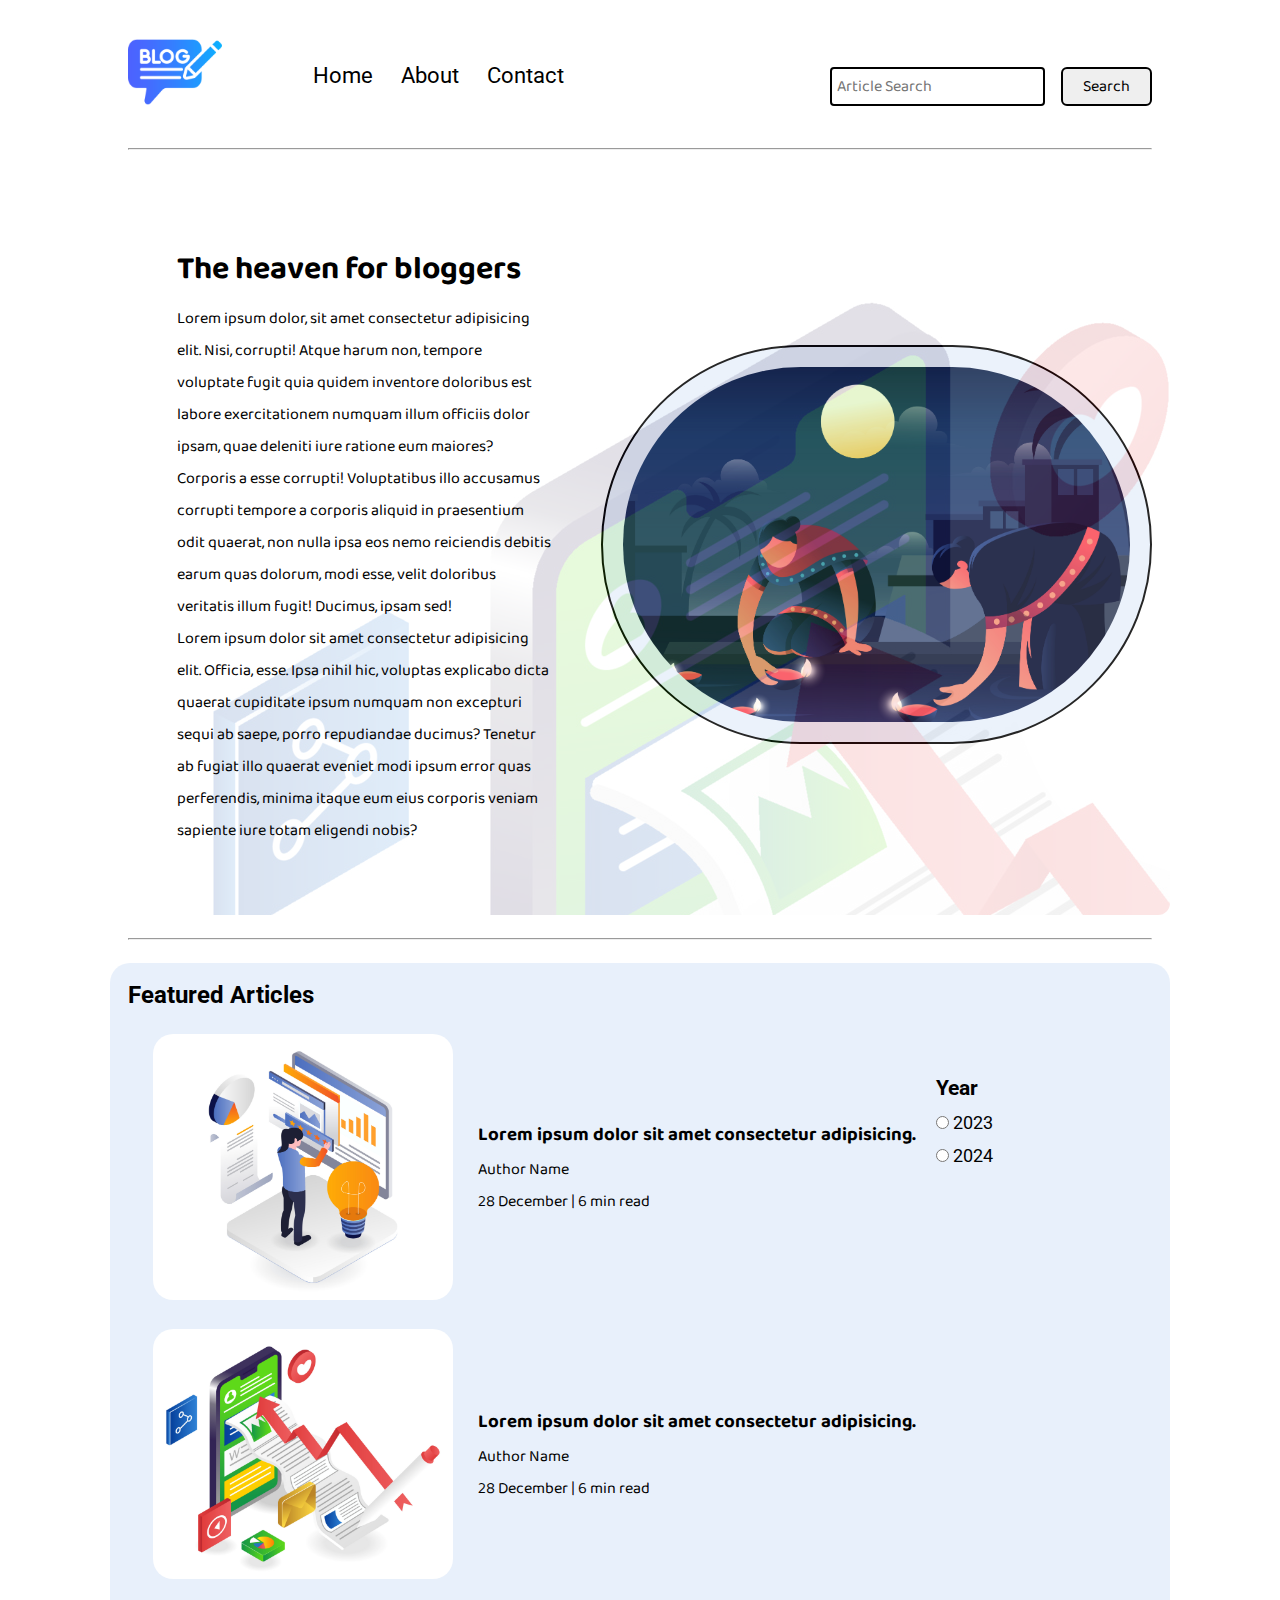
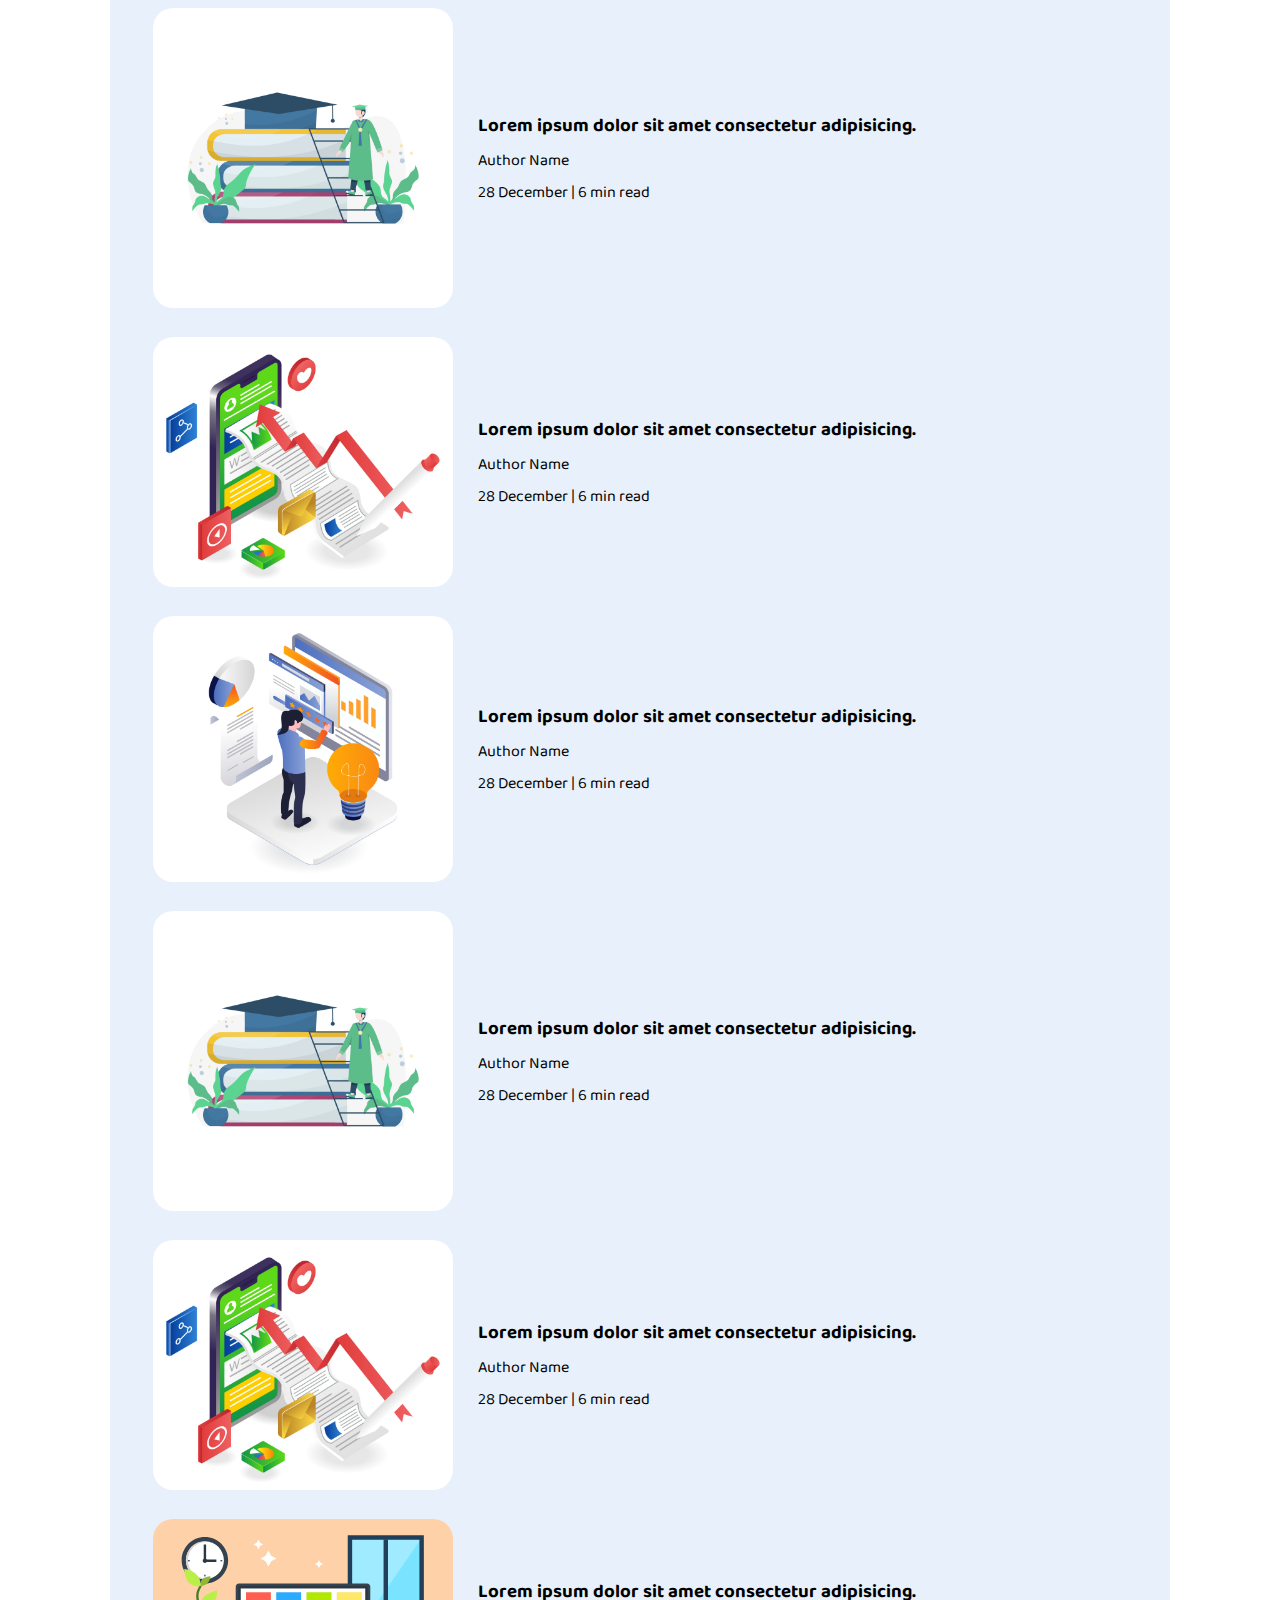
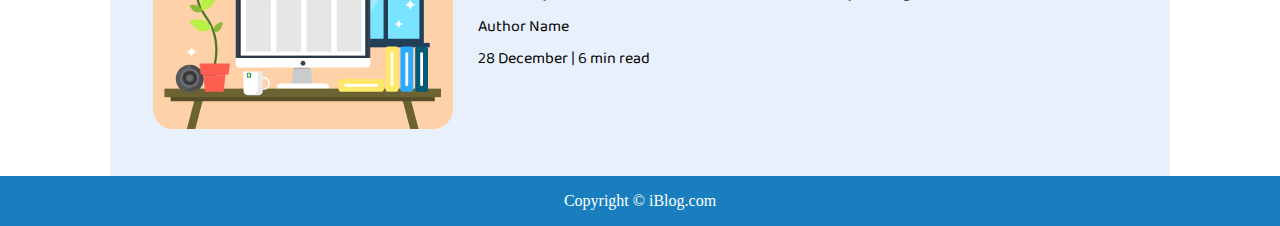
<file: ResponsiveBlog/index.html>
<!DOCTYPE html>
<html lang="en">

<head>
    <meta charset="UTF-8">
    <meta name="viewport" content="width=device-width, initial-scale=1.0">
    <link rel="stylesheet" href="css/utils.css">
    <link rel="stylesheet" href="css/style.css">
    <link rel="stylesheet" href="css/mobile.css">
    <title>iBlog - Heaven for bloggers</title>
</head>

<body>
    <nav class="navigation max-width-1 m-auto">
        <div class="nav-left">
            <a href="/">
                <span><img src="img/logo.png" width="94px" alt=""></span>
            </a>
            <ul>
                <li><a href="/">Home</a></li>
                <li><a href="#">About</a></li>
                <li><a href="/contact.html">Contact</a></li>
            </ul>
        </div>
        <div class="nav-right">
            <form action="/search.html" method="get">
                <input class="form-input" type="text" name="query" placeholder="Article Search">
                <button class="btn">Search</button>
            </form>

        </div>

    </nav>
    <div class="max-width-1 m-auto">
        <hr>
    </div>
    <div class="m-auto content max-width-1 my-2">
        <div class="content-left">
            <h1>The heaven for bloggers</h1>
            <p>Lorem ipsum dolor, sit amet consectetur adipisicing elit. Nisi, corrupti! Atque harum non, tempore
                voluptate fugit quia quidem inventore
                doloribus est labore exercitationem numquam illum officiis dolor ipsam, quae deleniti iure ratione eum
                maiores? Corporis a esse corrupti!
                Voluptatibus illo accusamus corrupti tempore a corporis aliquid in praesentium odit quaerat, non nulla
                ipsa eos nemo reiciendis debitis earum
                quas dolorum, modi esse, velit doloribus veritatis illum fugit! Ducimus, ipsam sed!</p>
            <p>Lorem ipsum dolor sit amet consectetur adipisicing elit. Officia, esse. Ipsa nihil hic, voluptas
                explicabo dicta quaerat
                cupiditate ipsum numquam non excepturi sequi ab saepe, porro repudiandae ducimus? Tenetur ab fugiat illo
                quaerat eveniet modi ipsum
                error quas perferendis, minima itaque eum eius corporis veniam sapiente iure totam eligendi nobis?</p>
        </div>
        <div class="content-right">
            <img src="img/3.png" alt="">
        </div>
    </div>

    <div class="max-width-1 m-auto">
        <hr>
    </div>
    <div class="home-articles max-width-1 m-auto font2">
        <h2>Featured Articles</h2>
        <div class="year-box adjust-year">
            <div>
                <h3>Year </h3>
            </div>
            <div>
                <input type="radio" name="year" id=""> 2023
            </div>
            <div>
                <input type="radio" name="year" id=""> 2024
            </div>
        </div>
        <div class="home-article">
            <div class="home-article-img">
                <img src="img/33.jpg" alt="article">
            </div>
            <div class="home-article-content font1">
                <a href="/blogpost.html">
                    <h3>Lorem ipsum dolor sit amet consectetur adipisicing.</h3>
                </a>

                <div>Author Name</div>
                <span>28 December | 6 min read</span>
            </div>
        </div>
        <div class="home-article">
            <div class="home-article-img">
                <img src="img/111.jpg" alt="article">
            </div>
            <div class="home-article-content font1">
                <a href="/blogpost.html">
                    <h3>Lorem ipsum dolor sit amet consectetur adipisicing.</h3>
                </a>

                <div>Author Name</div>
                <span>28 December | 6 min read</span>
            </div>
        </div>
        <div class="home-article">
            <div class="home-article-img">
                <img src="img/22.jpg" alt="article">
            </div>
            <div class="home-article-content font1">
                <a href="/blogpost.html">
                    <h3>Lorem ipsum dolor sit amet consectetur adipisicing.</h3>
                </a>

                <div>Author Name</div>
                <span>28 December | 6 min read</span>
            </div>
        </div>
        <div class="home-article">
            <div class="home-article-img">
                <img src="img/111.jpg" alt="article">
            </div>
            <div class="home-article-content font1">
                <a href="/blogpost.html">
                    <h3>Lorem ipsum dolor sit amet consectetur adipisicing.</h3>
                </a>

                <div>Author Name</div>
                <span>28 December | 6 min read</span>
            </div>
        </div>
        <div class="home-article">
            <div class="home-article-img">
                <img src="img/33.jpg" alt="article">
            </div>
            <div class="home-article-content font1">
                <a href="/blogpost.html">
                    <h3>Lorem ipsum dolor sit amet consectetur adipisicing.</h3>
                </a>

                <div>Author Name</div>
                <span>28 December | 6 min read</span>
            </div>
        </div>
        <div class="home-article">
            <div class="home-article-img">
                <img src="img/22.jpg" alt="article">
            </div>
            <div class="home-article-content font1">
                <a href="/blogpost.html">
                    <h3>Lorem ipsum dolor sit amet consectetur adipisicing.</h3>
                </a>

                <div>Author Name</div>
                <span>28 December | 6 min read</span>
            </div>
        </div>
        <div class="home-article">
            <div class="home-article-img">
                <img src="img/111.jpg" alt="article">
            </div>
            <div class="home-article-content font1">
                <a href="/blogpost.html">
                    <h3>Lorem ipsum dolor sit amet consectetur adipisicing.</h3>
                </a>

                <div>Author Name</div>
                <span>28 December | 6 min read</span>
            </div>
        </div>
        <div class="home-article">
            <div class="home-article-img">
                <img src="img/11.svg" alt="article">
            </div>
            <div class="home-article-content font1">
                <a href="/blogpost.html">
                    <h3>Lorem ipsum dolor sit amet consectetur adipisicing.</h3>
                </a>

                <div>Author Name</div>
                <span>28 December | 6 min read</span>
            </div>
        </div>

    </div>

    <div class="footer">
        <p>Copyright &copy; iBlog.com </p>
    </div>
</body>

</html>
</file>
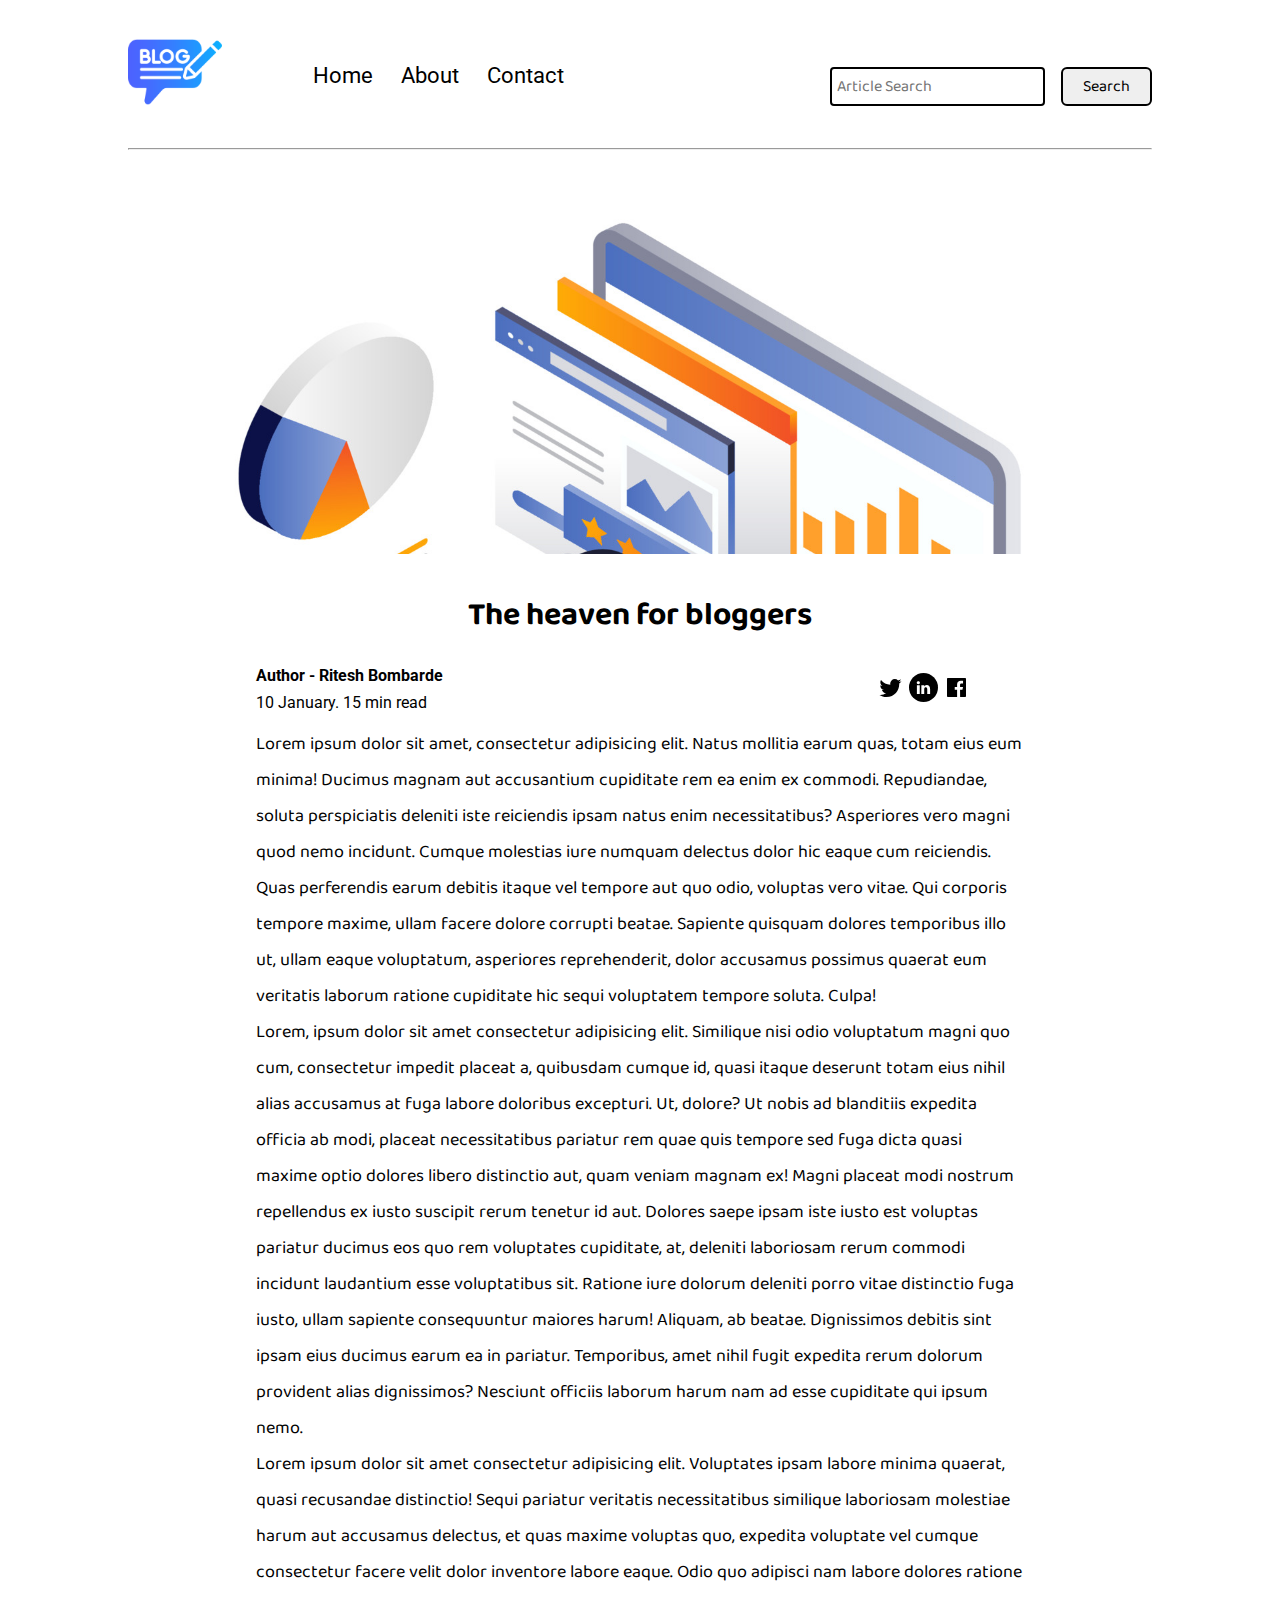
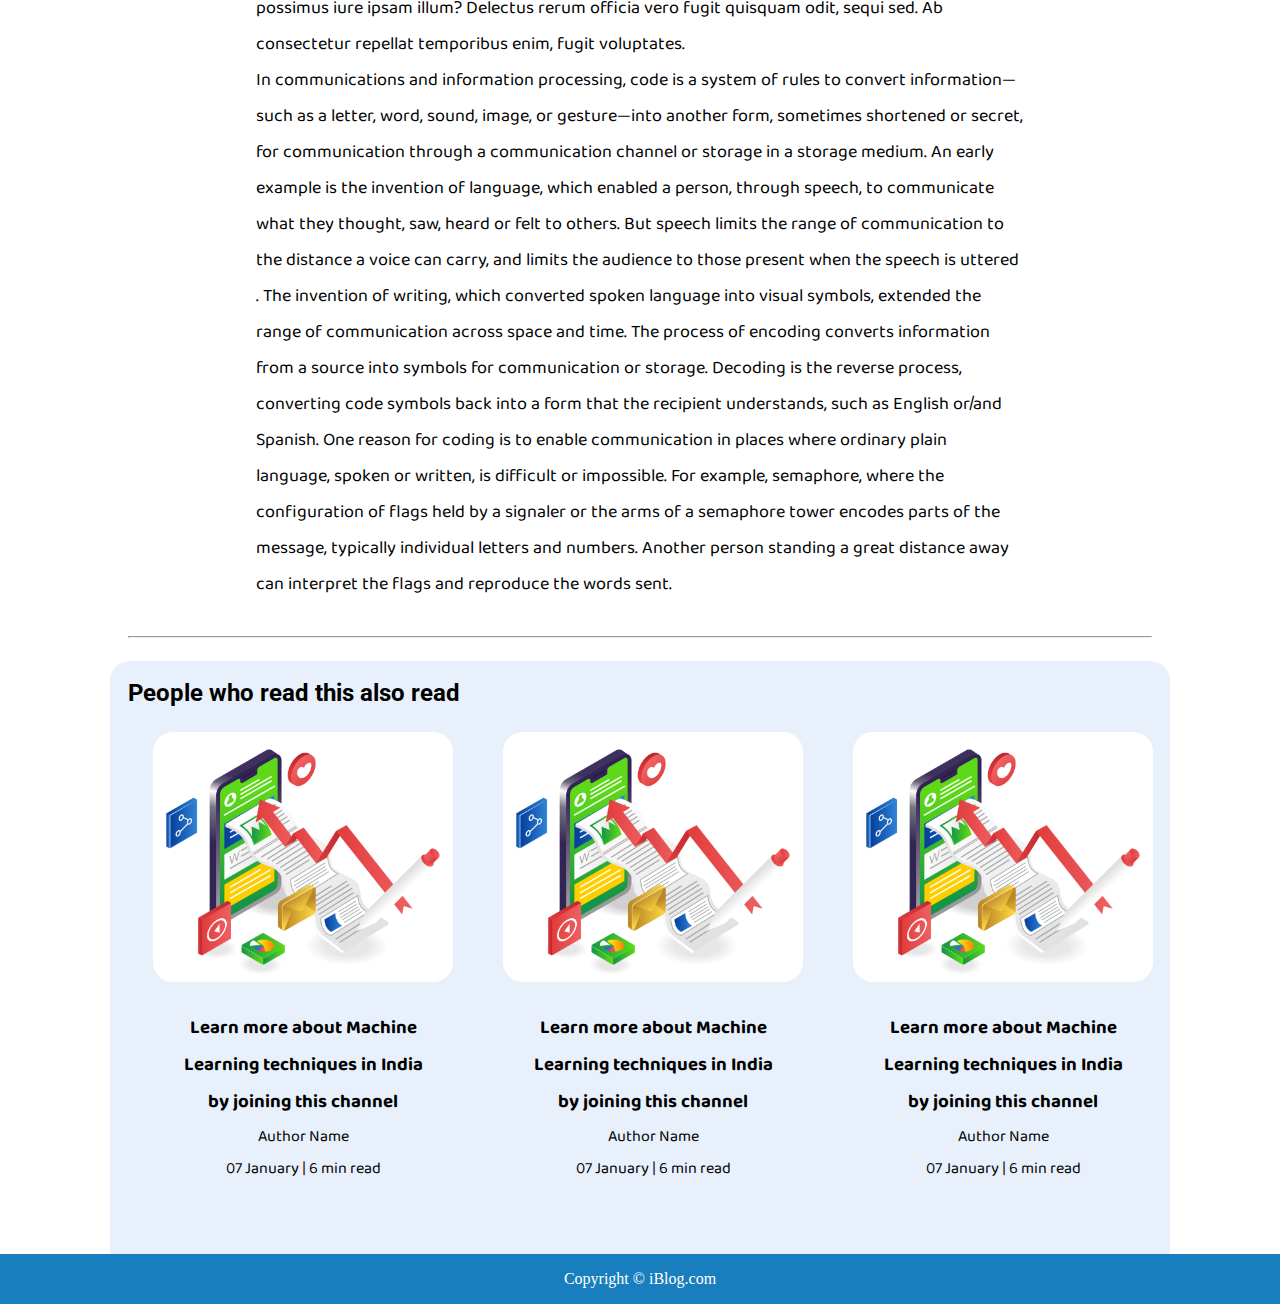
<file: ResponsiveBlog/blogpost.html>
<!DOCTYPE html>
<html lang="en">

<head>
    <meta charset="UTF-8">
    <meta name="viewport" content="width=device-width, initial-scale=1.0">
    <link rel="stylesheet" href="css/utils.css">
    <link rel="stylesheet" href="css/style.css">
    <link rel="stylesheet" href="css/blogpost.css">
    <link rel="stylesheet" href="css/mobile.css">
    <title>iBlog - Heaven for bloggers</title>
</head>

<body>
    <nav class="navigation max-width-1 m-auto">
        <div class="nav-left">
            <a href="/">
                <span><img src="img/logo.png" width="94px" alt=""></span>
            </a>
            <ul>
                <li><a href="/">Home</a></li>
                <li><a href="#">About</a></li>
                <li><a href="/contact.html">Contact</a></li>
            </ul>
        </div>
        <div class="nav-right">
            <form action="/search.html" method="get">
                <input class="form-input" type="text" name="query" placeholder="Article Search">
                <button class="btn">Search</button>
            </form>

        </div>

    </nav>
    <div class="max-width-1 m-auto">
        <hr>
    </div>
    <div class="post-img">
        <img src="img/33.jpg" alt="">
    </div>
    <div class="m-auto blog-post-content max-width-2 m-auto my-2">
        <h1 class="font1">The heaven for bloggers</h1>
        <div class="blogpost-meta">
            <div class="author-info">
                <div>
                    <b>
                        Author - Ritesh Bombarde
                    </b>
                </div>
                <div>10 January. 15 min read</div>
            </div>
            <div class="social">
                <svg width="29" height="29" class="hk">
                    <path
                        d="M22.05 7.54a4.47 4.47 0 0 0-3.3-1.46 4.53 4.53 0 0 0-4.53 4.53c0 .35.04.7.08 1.05A12.9 12.9 0 0 1 5 6.89a5.1 5.1 0 0 0-.65 2.26c.03 1.6.83 2.99 2.02 3.79a4.3 4.3 0 0 1-2.02-.57v.08a4.55 4.55 0 0 0 3.63 4.44c-.4.08-.8.13-1.21.16l-.81-.08a4.54 4.54 0 0 0 4.2 3.15 9.56 9.56 0 0 1-5.66 1.94l-1.05-.08c2 1.27 4.38 2.02 6.94 2.02 8.3 0 12.86-6.9 12.84-12.85.02-.24 0-.43 0-.65a8.68 8.68 0 0 0 2.26-2.34c-.82.38-1.7.62-2.6.72a4.37 4.37 0 0 0 1.95-2.51c-.84.53-1.81.9-2.83 1.13z">
                    </path>
                </svg>

                <svg style="background: black;
                border-radius: 21px;" width="29" height="29" viewBox="0 0 29 29" fill="none" class="hk">
                    <path
                        d="M5 6.36C5 5.61 5.63 5 6.4 5h16.2c.77 0 1.4.61 1.4 1.36v16.28c0 .75-.63 1.36-1.4 1.36H6.4c-.77 0-1.4-.6-1.4-1.36V6.36z">
                    </path>
                    <path fill-rule="evenodd" clip-rule="evenodd"
                        d="M10.76 20.9v-8.57H7.89v8.58h2.87zm-1.44-9.75c1 0 1.63-.65 1.63-1.48-.02-.84-.62-1.48-1.6-1.48-.99 0-1.63.64-1.63 1.48 0 .83.62 1.48 1.59 1.48h.01zM12.35 20.9h2.87v-4.79c0-.25.02-.5.1-.7.2-.5.67-1.04 1.46-1.04 1.04 0 1.46.8 1.46 1.95v4.59h2.87v-4.92c0-2.64-1.42-3.87-3.3-3.87-1.55 0-2.23.86-2.61 1.45h.02v-1.24h-2.87c.04.8 0 8.58 0 8.58z"
                        fill="#fff"></path>
                </svg>

                <svg width="29" height="29" class="hk">
                    <path
                        d="M23.2 5H5.8a.8.8 0 0 0-.8.8V23.2c0 .44.35.8.8.8h9.3v-7.13h-2.38V13.9h2.38v-2.38c0-2.45 1.55-3.66 3.74-3.66 1.05 0 1.95.08 2.2.11v2.57h-1.5c-1.2 0-1.48.57-1.48 1.4v1.96h2.97l-.6 2.97h-2.37l.05 7.12h5.1a.8.8 0 0 0 .79-.8V5.8a.8.8 0 0 0-.8-.79">
                    </path>
                </svg>

            </div>
        </div>
        <p class="font1">Lorem ipsum dolor sit amet, consectetur adipisicing elit. Natus mollitia earum quas, totam eius
            eum minima! Ducimus magnam aut accusantium
            cupiditate rem ea enim ex commodi. Repudiandae, soluta perspiciatis deleniti iste reiciendis ipsam natus
            enim necessitatibus? Asperiores vero magni quod nemo incidunt. Cumque molestias iure numquam delectus dolor
            hic eaque cum reiciendis. Quas perferendis earum debitis itaque vel tempore aut quo odio, voluptas vero
            vitae. Qui corporis tempore maxime, ullam facere dolore corrupti beatae. Sapiente quisquam dolores
            temporibus illo ut, ullam eaque voluptatum, asperiores reprehenderit, dolor accusamus possimus quaerat eum
            veritatis laborum ratione cupiditate hic sequi voluptatem tempore soluta. Culpa!</p>
        <p class="font1">Lorem, ipsum dolor sit amet consectetur adipisicing elit. Similique nisi odio voluptatum magni
            quo cum, consectetur impedit placeat a, quibusdam cumque id, quasi itaque deserunt totam eius nihil alias
            accusamus at fuga labore doloribus excepturi. Ut, dolore? Ut nobis ad blanditiis expedita officia ab modi,
            placeat necessitatibus pariatur rem quae quis tempore sed fuga dicta quasi maxime optio dolores libero
            distinctio aut, quam veniam magnam ex! Magni placeat modi nostrum repellendus ex iusto suscipit rerum
            tenetur id aut. Dolores saepe ipsam iste iusto est voluptas pariatur ducimus eos quo rem voluptates
            cupiditate, at,
            deleniti laboriosam rerum commodi incidunt laudantium esse voluptatibus sit. Ratione iure dolorum deleniti
            porro vitae distinctio fuga iusto, ullam sapiente consequuntur maiores harum! Aliquam, ab beatae.
            Dignissimos debitis sint ipsam eius ducimus earum ea in pariatur. Temporibus, amet nihil fugit expedita
            rerum dolorum provident alias dignissimos? Nesciunt officiis laborum harum nam ad esse cupiditate qui ipsum
            nemo.</p>
        <p class="font1">Lorem ipsum dolor sit amet consectetur adipisicing elit. Voluptates ipsam labore minima
            quaerat, quasi recusandae distinctio! Sequi pariatur veritatis necessitatibus similique laboriosam molestiae
            harum aut accusamus delectus, et quas maxime voluptas quo, expedita voluptate vel cumque consectetur facere
            velit dolor inventore labore eaque. Odio quo adipisci nam labore dolores ratione possimus iure ipsam illum?
            Delectus rerum officia vero fugit quisquam odit, sequi sed. Ab consectetur repellat temporibus enim, fugit
            voluptates.</p>
        <p class="font1">In communications and information processing, code is a system of rules to convert
            information—such as a letter, word, sound, image, or gesture—into another form, sometimes shortened or
            secret, for communication through a communication channel or storage in a storage medium. An early example
            is the invention of language, which enabled a person, through speech, to communicate what they thought, saw,
            heard or felt to others. But speech limits the range of communication to the distance a voice can carry, and
            limits the audience to those present when the speech is uttered . The invention of writing, which converted
            spoken language into visual symbols, extended the range of communication across space and time.

            The process of encoding converts information from a source into symbols for communication or storage.
            Decoding is the reverse process, converting code symbols back into a form that the recipient understands,
            such as English or/and Spanish.

            One reason for coding is to enable communication in places where ordinary plain language, spoken or written,
            is difficult or impossible. For example, semaphore, where the configuration of flags held by a signaler or
            the arms of a semaphore tower encodes parts of the message, typically individual letters and numbers.
            Another person standing a great distance away can interpret the flags and reproduce the words sent.</p>
    </div>

    <div class="max-width-1 m-auto">
        <hr>
    </div>
    <div class="home-articles max-width-1 m-auto font2">
        <h2>People who read this also read</h2>
        <div class="row">


            <div class="home-article more-post">
                <div class="home-article-img">
                    <img src="img/111.jpg" alt="article">
                </div>
                <div class="home-article-content font1 center">
                    <a href="/blogpost.html">
                        <h3>Learn more about Machine Learning techniques in India by joining this channel</h3>
                    </a>

                    <div>Author Name</div>
                    <span>07 January | 6 min read</span>
                </div>
            </div>
            <div class="home-article more-post">
                <div class="home-article-img">
                    <img src="img/111.jpg" alt="article">
                </div>
                <div class="home-article-content font1 center">
                    <a href="/blogpost.html">
                        <h3>Learn more about Machine Learning techniques in India by joining this channel</h3>
                    </a>

                    <div>Author Name</div>
                    <span>07 January | 6 min read</span>
                </div>
            </div>
            <div class="home-article more-post">
                <div class="home-article-img">
                    <img src="img/111.jpg" alt="article">
                </div>
                <div class="home-article-content font1 center">
                    <a href="/blogpost.html">
                        <h3>Learn more about Machine Learning techniques in India by joining this channel</h3>
                    </a>

                    <div>Author Name</div>
                    <span>07 January | 6 min read</span>
                </div>
            </div>

        </div>
    </div>

    <div class="footer">
        <p>Copyright &copy; iBlog.com </p>
    </div>
</body>

</html>
</file>
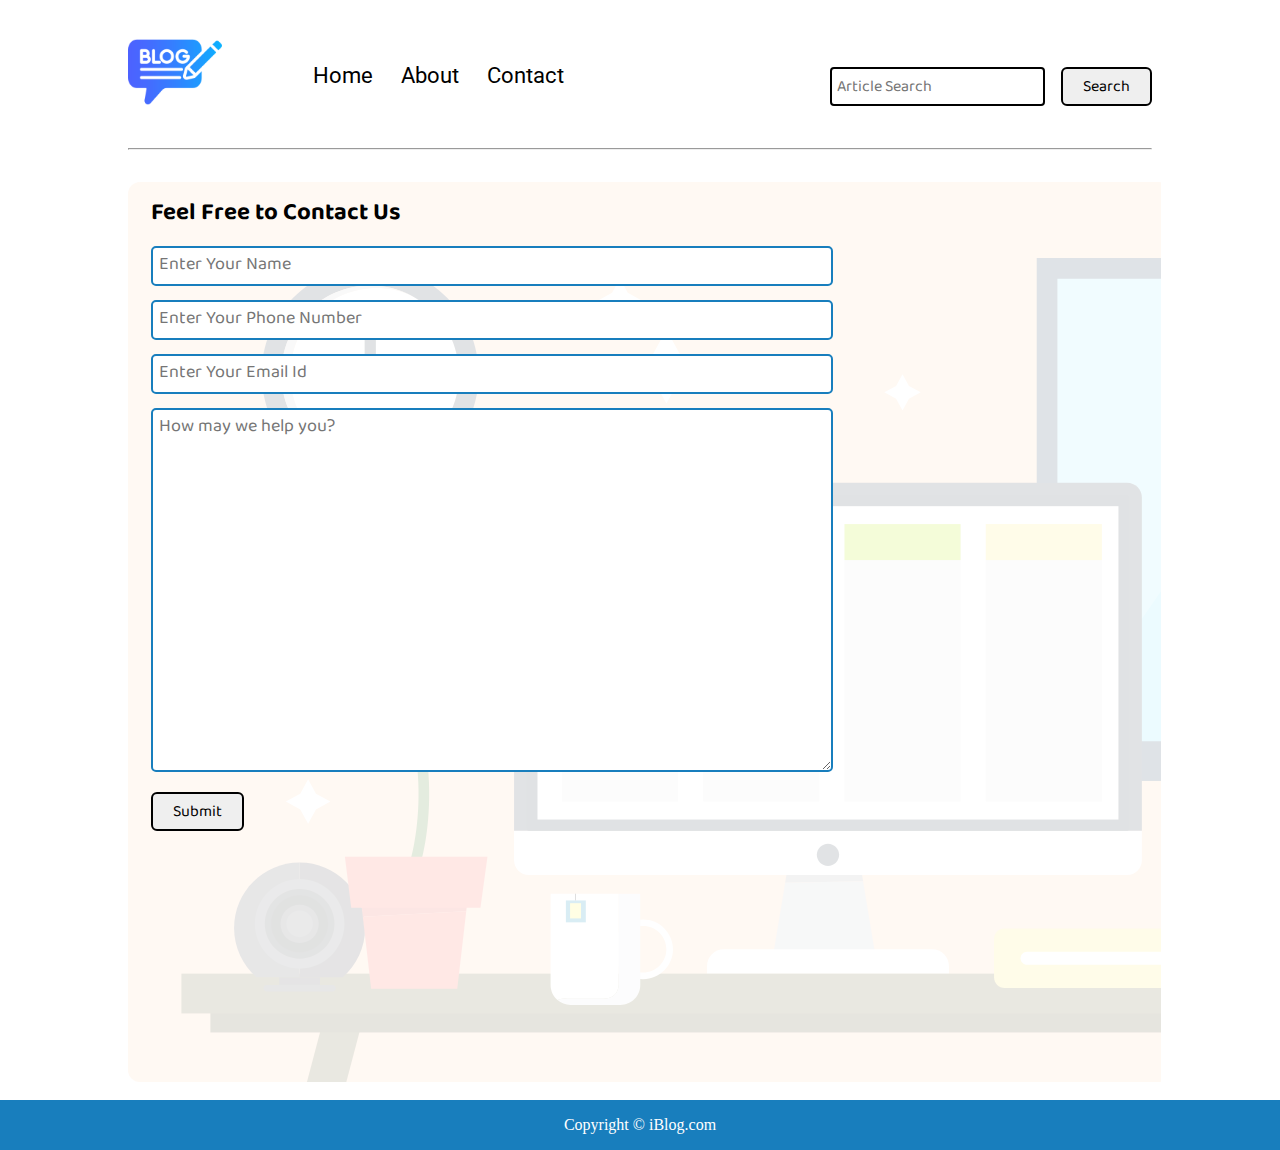
<file: ResponsiveBlog/contact.html>
<!DOCTYPE html>
<html lang="en">
<head>
    <meta charset="UTF-8">
    <meta name="viewport" content="width=device-width, initial-scale=1.0">
    <link rel="stylesheet" href="css/utils.css">
    <link rel="stylesheet" href="css/style.css">
    <link rel="stylesheet" href="css/contact.css">
    <link rel="stylesheet" href="css/mobile.css">
    <title>iBlog - Heaven for bloggers</title>
</head>
<body>
    <nav class="navigation max-width-1 m-auto">
        <div class="nav-left">
            <a href="/">
                <span><img src="img/logo.png" width="94px" alt=""></span>
            </a>
            <ul>
                <li><a href="/">Home</a></li>
                <li><a href="#">About</a></li>
                <li><a href="/contact.html">Contact</a></li>
            </ul>
        </div>
        <div class="nav-right">
            <form action="/search.html" method="get">
                <input class="form-input" type="text" name="query" placeholder="Article Search">
                <button class="btn">Search</button>
            </form>

        </div>

    </nav>
    <div class="max-width-1 m-auto">
        <hr>
    </div>
    <div class="contact-content font1 max-width-1 m-auto">
        <div class="max-width-1 m-auto mx-1">
            <h2>Feel Free to Contact Us</h2>
            <div class="contact-form">
                <div class="form-box">
                    <input type="text" placeholder="Enter Your Name">
                </div>
                <div class="form-box">
                    <input type="text" placeholder="Enter Your Phone Number">
                </div>
                <div class="form-box">
                    <input type="text" placeholder="Enter Your Email Id">
                </div>
                <div class="form-box">
                    <textarea name="" id="" cols="30" rows="10" placeholder="How may we help you?"></textarea>
                </div>
                <div class="form-box">
                    <button class="btn">Submit</button>
                </div>

            </div>
        </div>

    </div>
 

   

    <div class="footer">
        <p>Copyright &copy; iBlog.com </p>
    </div>
</body>
</html>
</file>
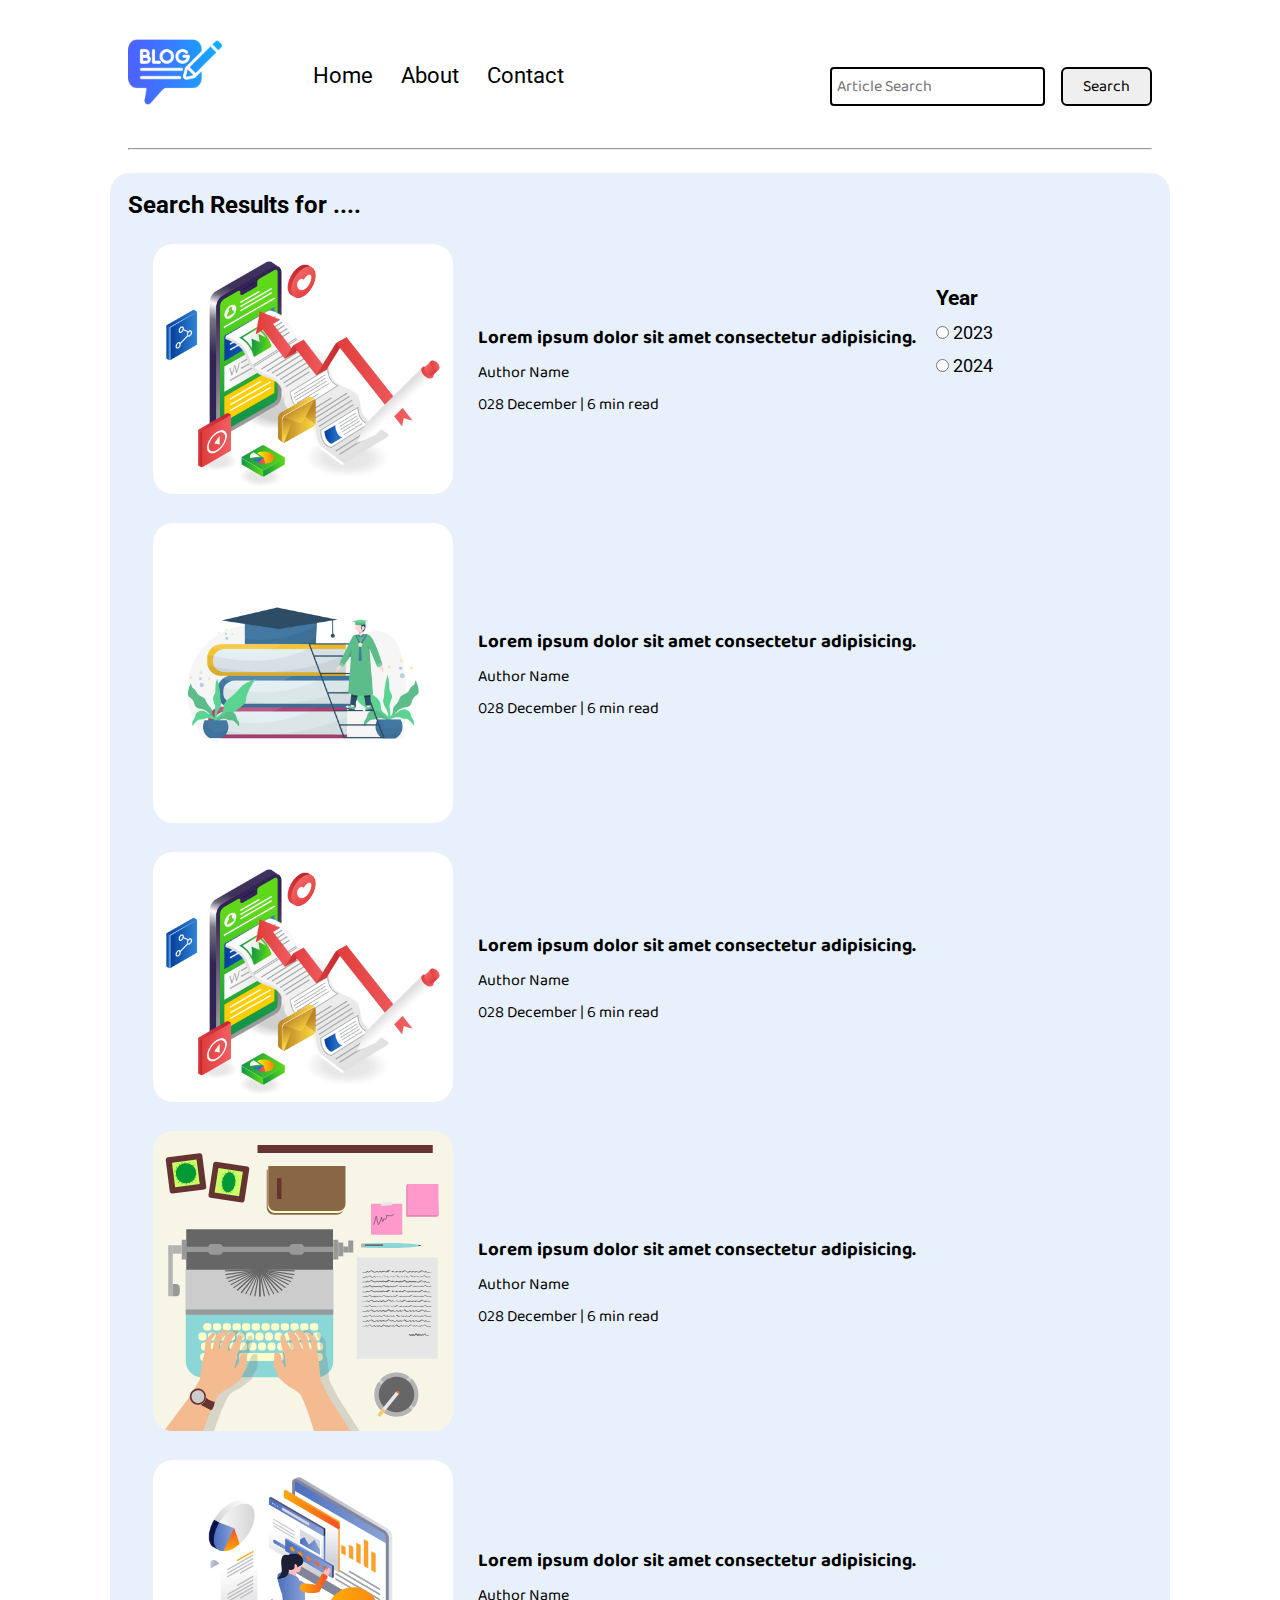
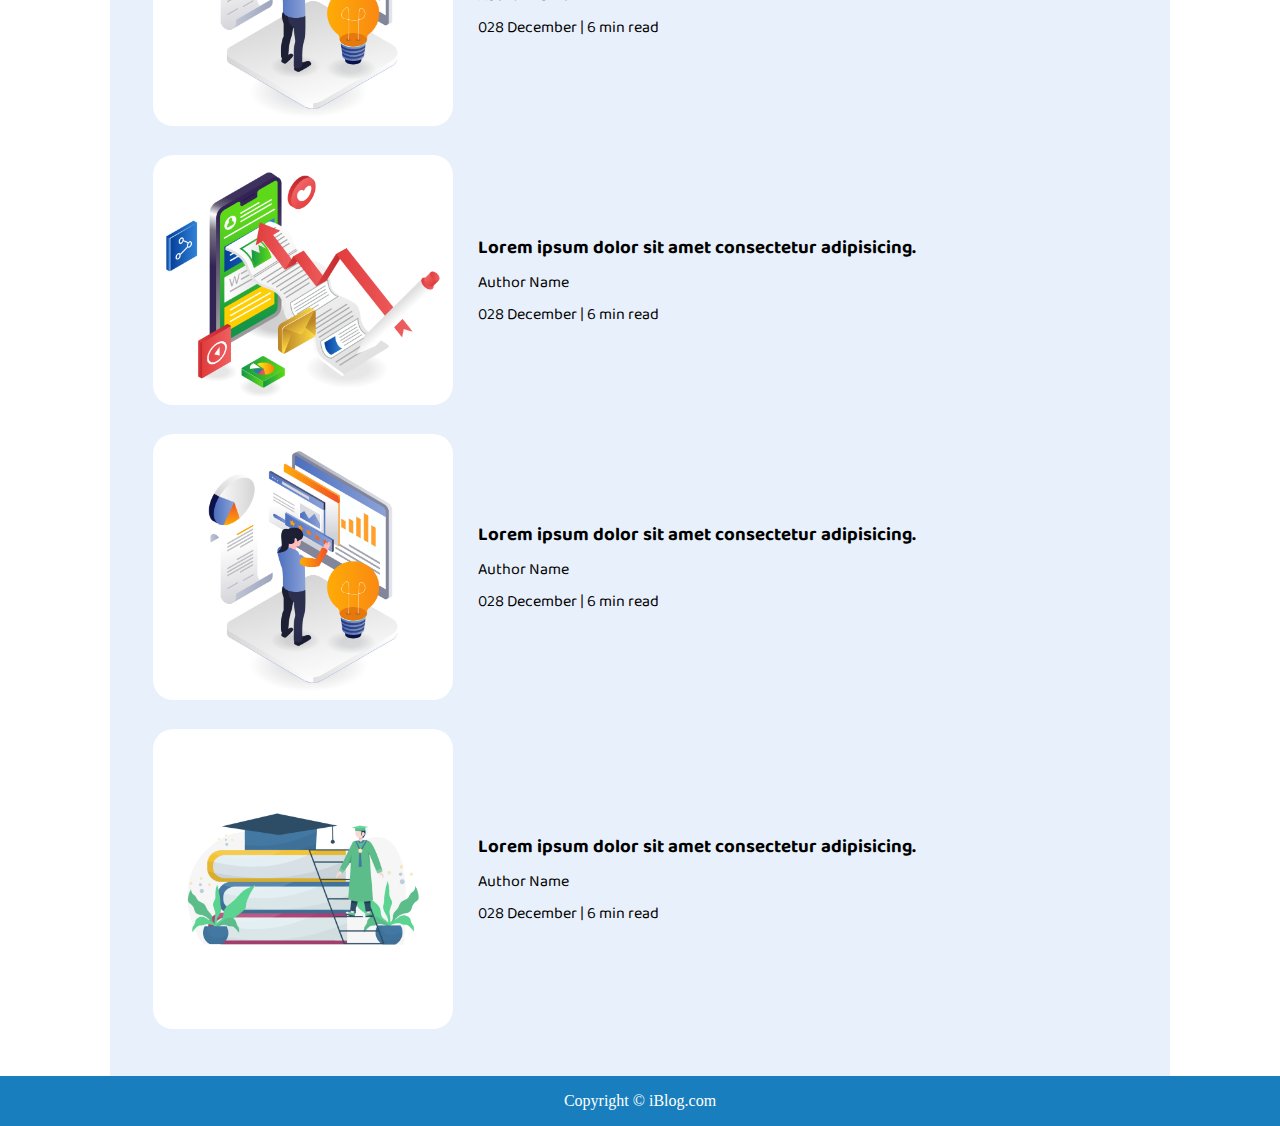
<file: ResponsiveBlog/search.html>
<!DOCTYPE html>
<html lang="en">

<head>
    <meta charset="UTF-8">
    <meta name="viewport" content="width=device-width, initial-scale=1.0">
    <link rel="stylesheet" href="css/utils.css">
    <link rel="stylesheet" href="css/style.css">
    <link rel="stylesheet" href="css/mobile.css">
    <title>iBlog - Heaven for bloggers</title>
</head>

<body>
    <nav class="navigation max-width-1 m-auto">
        <div class="nav-left">
            <a href="/">
                <span><img src="img/logo.png" width="94px" alt=""></span>
            </a>
            <ul>
                <li><a href="/">Home</a></li>
                <li><a href="#">About</a></li>
                <li><a href="/contact.html">Contact</a></li>
            </ul>
        </div>
        <div class="nav-right">
            <form action="/search.html" method="get">
                <input class="form-input" type="text" name="query" placeholder="Article Search">
                <button class="btn">Search</button>
            </form>

        </div>

    </nav>


    <div class="max-width-1 m-auto">
        <hr>
    </div>
    <div class="home-articles max-width-1 m-auto font2">

        <h2>Search Results for ....</h2>
        <div class="year-box adjust-year">
            <div>
                <h3>Year </h3>
            </div>
            <div>
                <input type="radio" name="year" id=""> 2023
            </div>
            <div>
                <input type="radio" name="year" id=""> 2024
            </div>
        </div>
        <div class="home-article">
            <div class="home-article-img">
                <img src="img/111.jpg" alt="article">
            </div>
            <div class="home-article-content font1">
                <a href="/blogpost.html">
                    <h3>Lorem ipsum dolor sit amet consectetur adipisicing.</h3>
                </a>
                <div><span>Author Name</span></div>
                <span>028 December | 6 min read</span>
            </div>
        </div>
        <div class="home-article">
            <div class="home-article-img">
                <img src="img/22.jpg" alt="article">
            </div>
            <div class="home-article-content font1">
                <a href="/blogpost.html">
                    <h3>Lorem ipsum dolor sit amet consectetur adipisicing.</h3>
                </a>
                <div><span>Author Name</span></div>
                <span>028 December | 6 min read</span>
            </div>
        </div>
        <div class="home-article">
            <div class="home-article-img">
                <img src="img/111.jpg" alt="article">
            </div>
            <div class="home-article-content font1">
                <a href="/blogpost.html">
                    <h3>Lorem ipsum dolor sit amet consectetur adipisicing.</h3>
                </a>
                <div><span>Author Name</span></div>
                <span>028 December | 6 min read</span>
            </div>
        </div>
        <div class="home-article">
            <div class="home-article-img">
                <img src="img/home.svg" alt="article">
            </div>
            <div class="home-article-content font1">
                <a href="/blogpost.html">
                    <h3>Lorem ipsum dolor sit amet consectetur adipisicing.</h3>
                </a>
                <div><span>Author Name</span></div>
                <span>028 December | 6 min read</span>
            </div>
        </div>
        <div class="home-article">
            <div class="home-article-img">
                <img src="img/33.jpg" alt="article">
            </div>
            <div class="home-article-content font1">
                <a href="/blogpost.html">
                    <h3>Lorem ipsum dolor sit amet consectetur adipisicing.</h3>
                </a>
                <div><span>Author Name</span></div>
                <span>028 December | 6 min read</span>
            </div>
        </div>
        <div class="home-article">
            <div class="home-article-img">
                <img src="img/111.jpg" alt="article">
            </div>
            <div class="home-article-content font1">
                <a href="/blogpost.html">
                    <h3>Lorem ipsum dolor sit amet consectetur adipisicing.</h3>
                </a>
                <div><span>Author Name</span></div>
                <span>028 December | 6 min read</span>
            </div>
        </div>
        <div class="home-article">
            <div class="home-article-img">
                <img src="img/33.jpg" alt="article">
            </div>
            <div class="home-article-content font1">
                <a href="/blogpost.html">
                    <h3>Lorem ipsum dolor sit amet consectetur adipisicing.</h3>
                </a>
                <div><span>Author Name</span></div>
                <span>028 December | 6 min read</span>
            </div>
        </div>
        <div class="home-article">
            <div class="home-article-img">
                <img src="img/22.jpg" alt="article">
            </div>
            <div class="home-article-content font1">
                <a href="/blogpost.html">
                    <h3>Lorem ipsum dolor sit amet consectetur adipisicing.</h3>
                </a>
                <div><span>Author Name</span></div>
                <span>028 December | 6 min read</span>
            </div>
        </div>

    </div>

    <div class="footer">
        <p>Copyright &copy; iBlog.com </p>
    </div>
</body>

</html>
</file>
<file: ResponsiveBlog/css/utils.css>
@import url("https://fonts.googleapis.com/css2?family=Roboto&display=swap");
@import url("https://fonts.googleapis.com/css2?family=Baloo+Bhaina+2:wght@500&display=swap");

:root {
  --main-bg-color: #187ebd;
  --font1: "Baloo Bhaina 2", cursive;
  --font2: "Roboto", sans-serif;
}

.center {
  text-align: center
}

.font1 {
  font-family: var(--font1);
}

.font2 {
  font-family: var(--font2);
}

.max-width-1 {
  max-width: 80vw;
}

.max-width-2 {
  max-width: 60vw;
}

.m-auto {
  margin: auto;
}

.mx-1 {
  margin-left: 23px;
  margin-right: 23px;
}

.my-2 {
  margin-top: 32px;
  margin-bottom: 32px;
}

.btn {
  padding: 0px 20px;
  padding-top: 3px;
  border: 2px solid black;
  border-radius: 6px;
  font-family: var(--font1);
  font-size: 16px;
  cursor: pointer;
  transition: all 0.3s ease-in-out;
}

.btn:hover {
  color: white;
  background: var(--main-bg-color);
}

.form-input {
  padding: 0px 5px;
  padding-top: 3px;
  font-size: 16px;
  border: 2px solid black;
  border-radius: 4px;
  margin: 0 13px;
  font-family: var(--font1);
}

.form-box input,
textarea {
  width: 52vw;
  padding: 0px 6px;
  margin: 7px 0;
  font-size: 18px;
  font-family: var(--font1);
  border: 2px solid var(--main-bg-color);
  border-radius: 5px;
}
</file>
<file: ResponsiveBlog/css/style.css>
* {
  margin: 0;
  padding: 0;
}

.navigation {
  margin-top: 25px;
  font-family: var(--font1);
  display: flex;
  justify-content: space-between;
  align-items: center;
}

.nav-left {
  display: flex;
}

.nav-left span {
  font-size: 35px;
  padding-top: 10px;
}

.nav-left ul {
  display: flex;
  align-items: center;
  margin: 0 77px;
  font-size: 22px;
  padding-bottom: 23px;
}

.nav-left ul li {
  list-style: none;
  margin: 0 14px;
  font-family: var(--font2);
  transition: all 0.3s ease-in-out;
}

.nav-left ul li a {
  text-decoration: none;
  color: black;
}

.nav-left ul li a:hover {
  color: var(--main-bg-color);
  font-weight: bolder;
}

.content {
  height: 100%;
  display: flex;
  margin-top: 32px;
  padding: 9px;
  position: relative;
}

.content::after {
  content: "";
  background-image: url("../img/111.jpg");
  position: absolute;
  width: 100%;
  height: inherit;
  opacity: 0.15;
  border-radius: 12px;
}

.content-left {
  font-family: var(--font1);
  display: flex;
  flex-direction: column;
  justify-content: center;
  padding: 49px;
  z-index: 1;
}

.content-right {
  display: flex;
  align-items: center;
  justify-content: center;
}

.content-right img {
  height: 355px;
  border: 2px solid black;
  border-radius: 200px;
  padding: 20px;
  background-color: rgba(209, 226, 247, 0.5);
}

.home-articles {
  padding: 18px;
  background-color: rgba(209, 226, 247, 0.5);
  margin-top: 23px;
  position: relative;
  border-radius: 20px 20px 0 0;
}

.year-box {
  position: absolute;
  right: 0px;
  top: 100px;
  width: 234px;
  height: 255px;
  font-size: 18px;
}

.year-box div {
  margin: 12px 0px;
}

.home-article {
  display: flex;
  margin: 25px;
}

.home-article img {
  width: 300px;
  border-radius: 20px;
}

.home-article-content {
  align-self: center;
  padding: 25px;
}

.home-article-content a {
  text-decoration: none;
  color: black;
}

.footer {
  height: 50px;
  background-color: var(--main-bg-color);
  display: flex;
  align-items: center;
  justify-content: center;
  color: white;
  flex-direction: column;
}

.footer a {
  color: white;
}
</file>
<file: ResponsiveBlog/css/mobile.css>
@media screen and (max-width: 1200px) {
  .navigation {
    flex-direction: column;
    margin-bottom: 23px;
  }

  .nav-left {
    flex-direction: column;
    text-align: center;
  }

  .content-right {
    display: none;
  }

  .home-article {
    flex-direction: column;
  }

  .home-article-img {
    text-align: center;
  }

  .year-box {
    top: 25px;
    left: 60vw;
    font-size: 11px;
    display: flex;
  }

  .year-box div {
    padding: 0 3px;
    margin: 0;
  }

  .home-article img {
    width: 70vw;
  }
  .form-input {
    width: 50%;
  }
  .form-box input,
  textarea {
    width: 66vw;
  }
  .row {
    flex-direction: column;
  }
  .social {
    padding: 0;
  }
  .post-img {
    height: auto;
  }
  .adjust-year {
    position: static;
    height: auto;
    padding: 12px 0px;
    display: flex;
    justify-content: flex-end;
    width: 100%;
  }
}
</file>
<file: ResponsiveBlog/css/blogpost.css>
.post-img{
    height: 404px;
    overflow: hidden; 
}
.post-img img{
    width: 100%;
}

.blog-post-content h1{
    text-align: center;
}
.blog-post-content p{
    font-size: 18px; 
}

.row{
    display: flex;
}
.more-post{
    flex-direction: column; 
    align-items: center;
}
.blogpost-meta{ 
    display: flex;
    justify-content: space-between;
}

.author-info{
    margin: 12px 0;
}
.author-info div{
    padding: 4px 0px;
    font-family: var(--font2);
}
.social{
    padding-right: 53px;
    align-self: center;
    cursor: pointer;
}
</file>
<file: ResponsiveBlog/css/contact.css>
.contact-content{  
    height: 100vh;
    margin-top: 32px;
    padding: 9px;
    position: relative; 
    overflow: hidden;
  }
  
  .contact-content::after {
    content: "";
    background-image: url("../img/11.svg");
    position: absolute;
    top:0;
    width: 100%;
    height: inherit;
    opacity: 0.15;
    border-radius: 12px;
    z-index: -1;
  }
</file>
